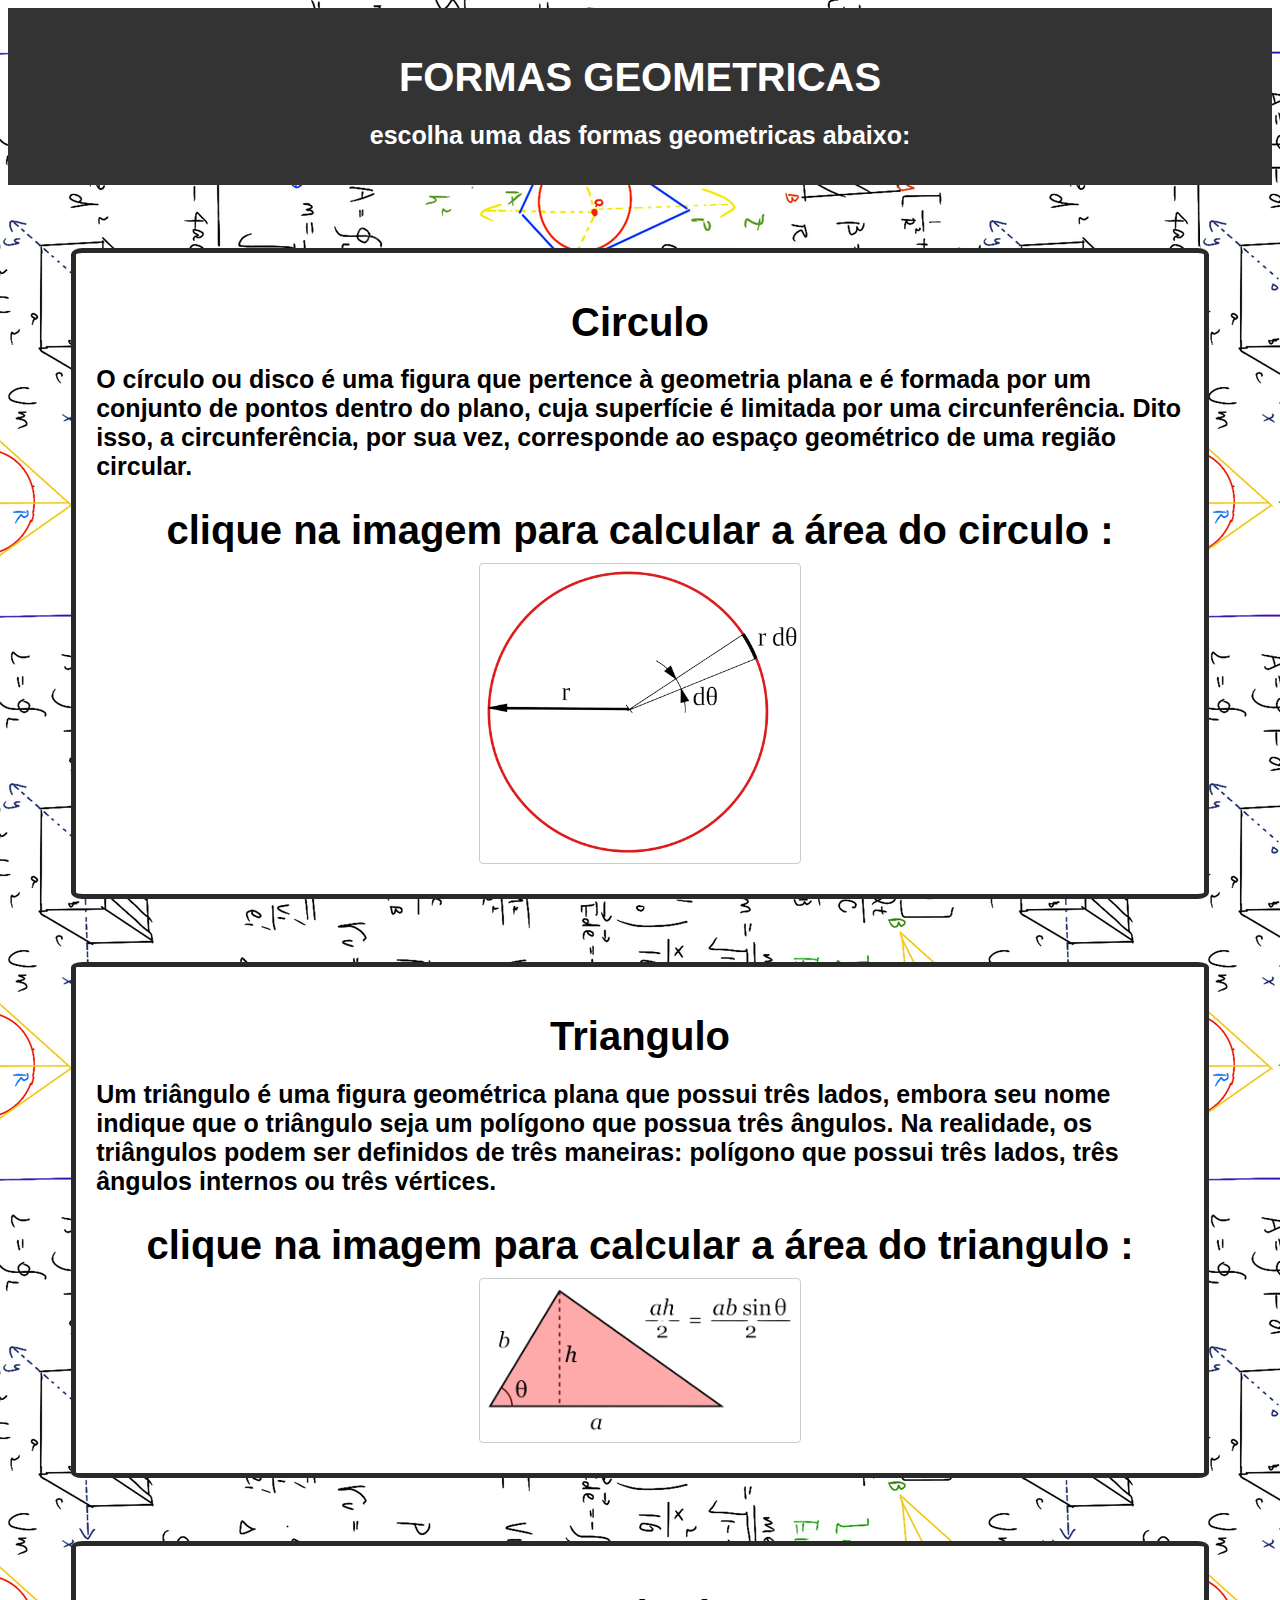
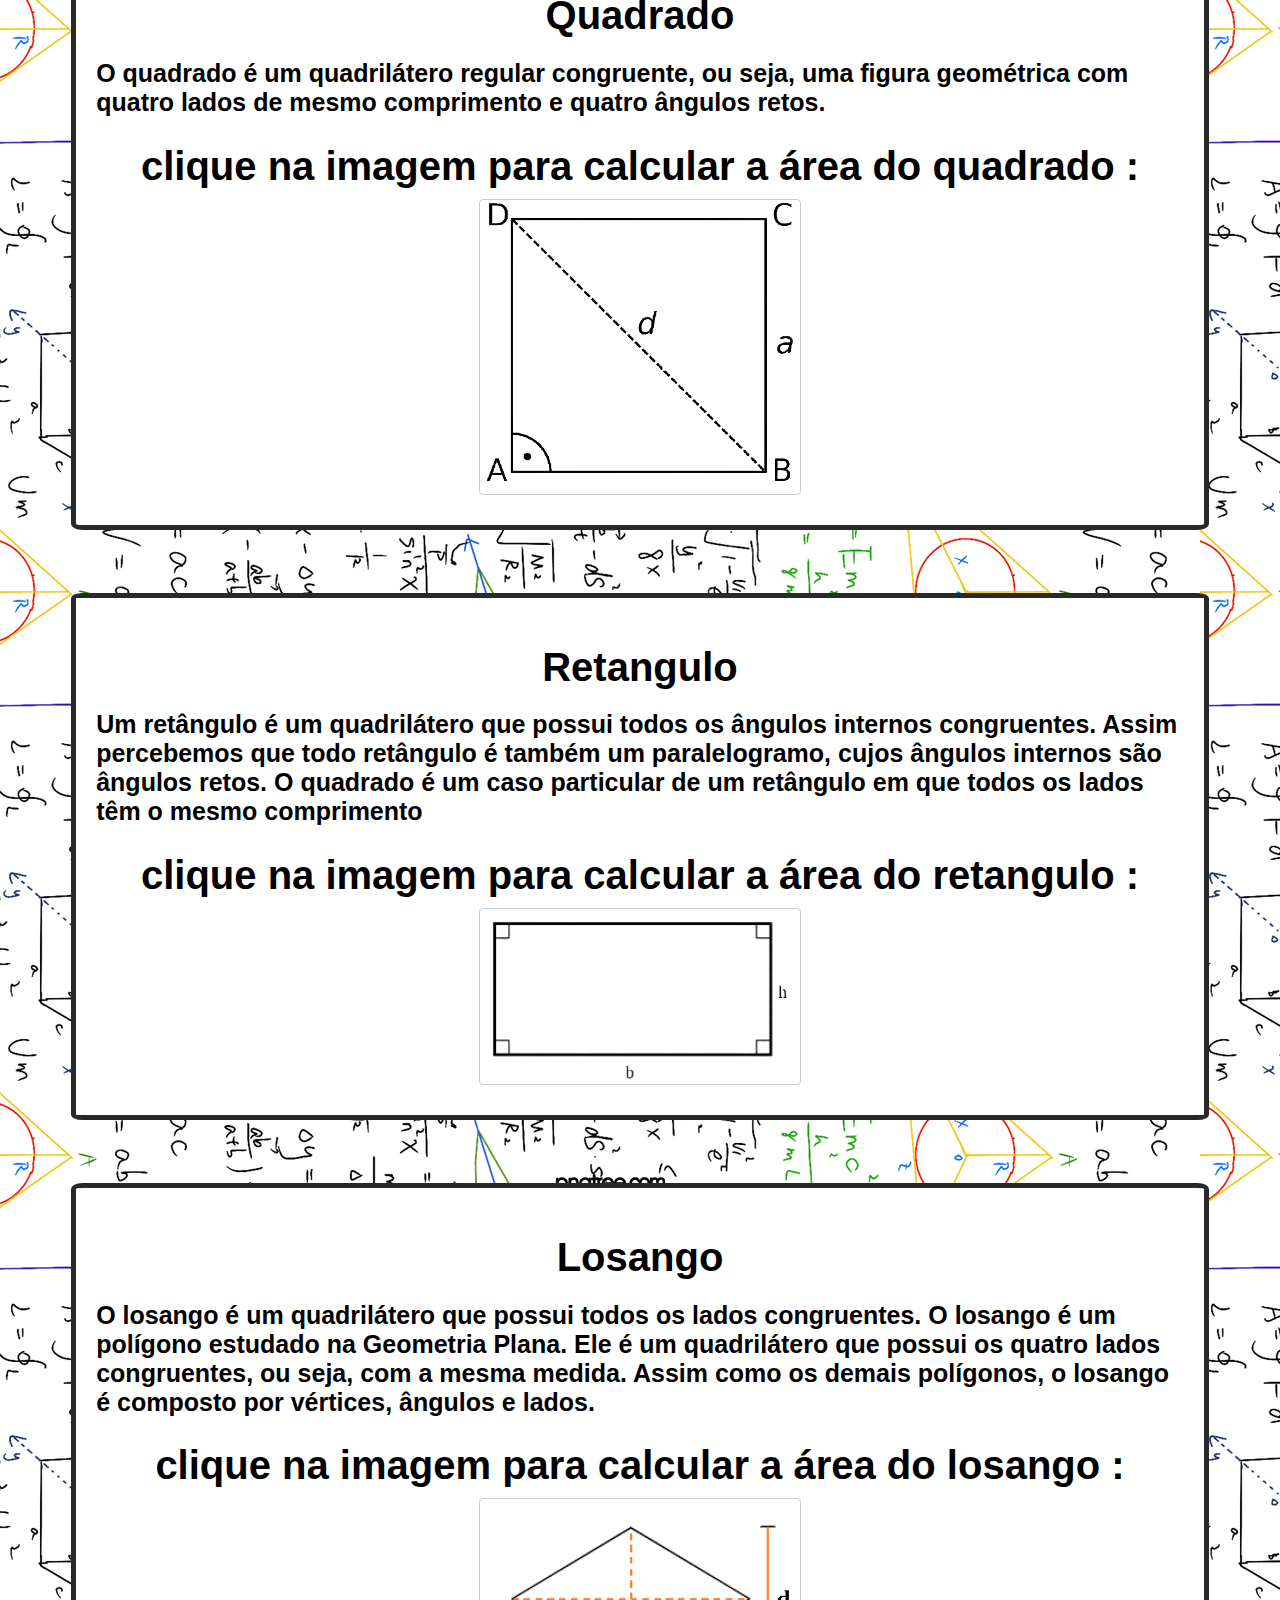
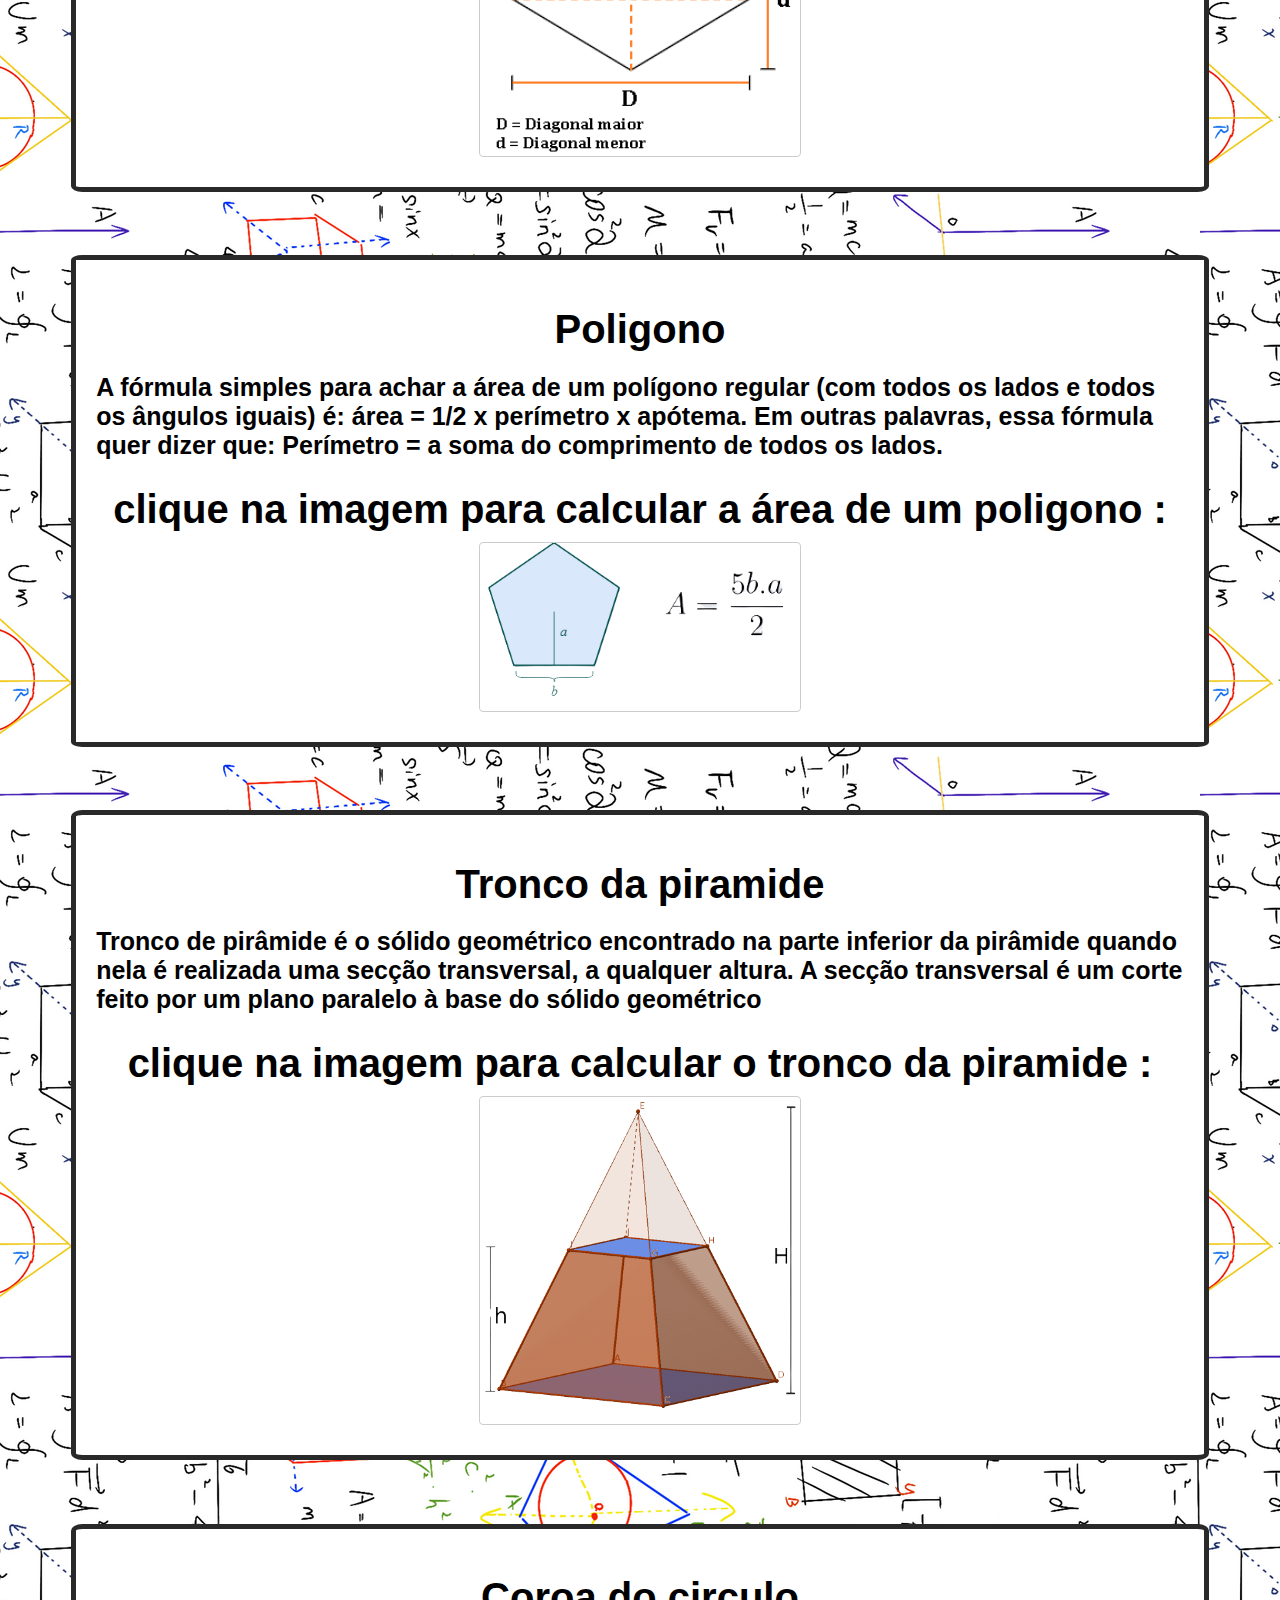
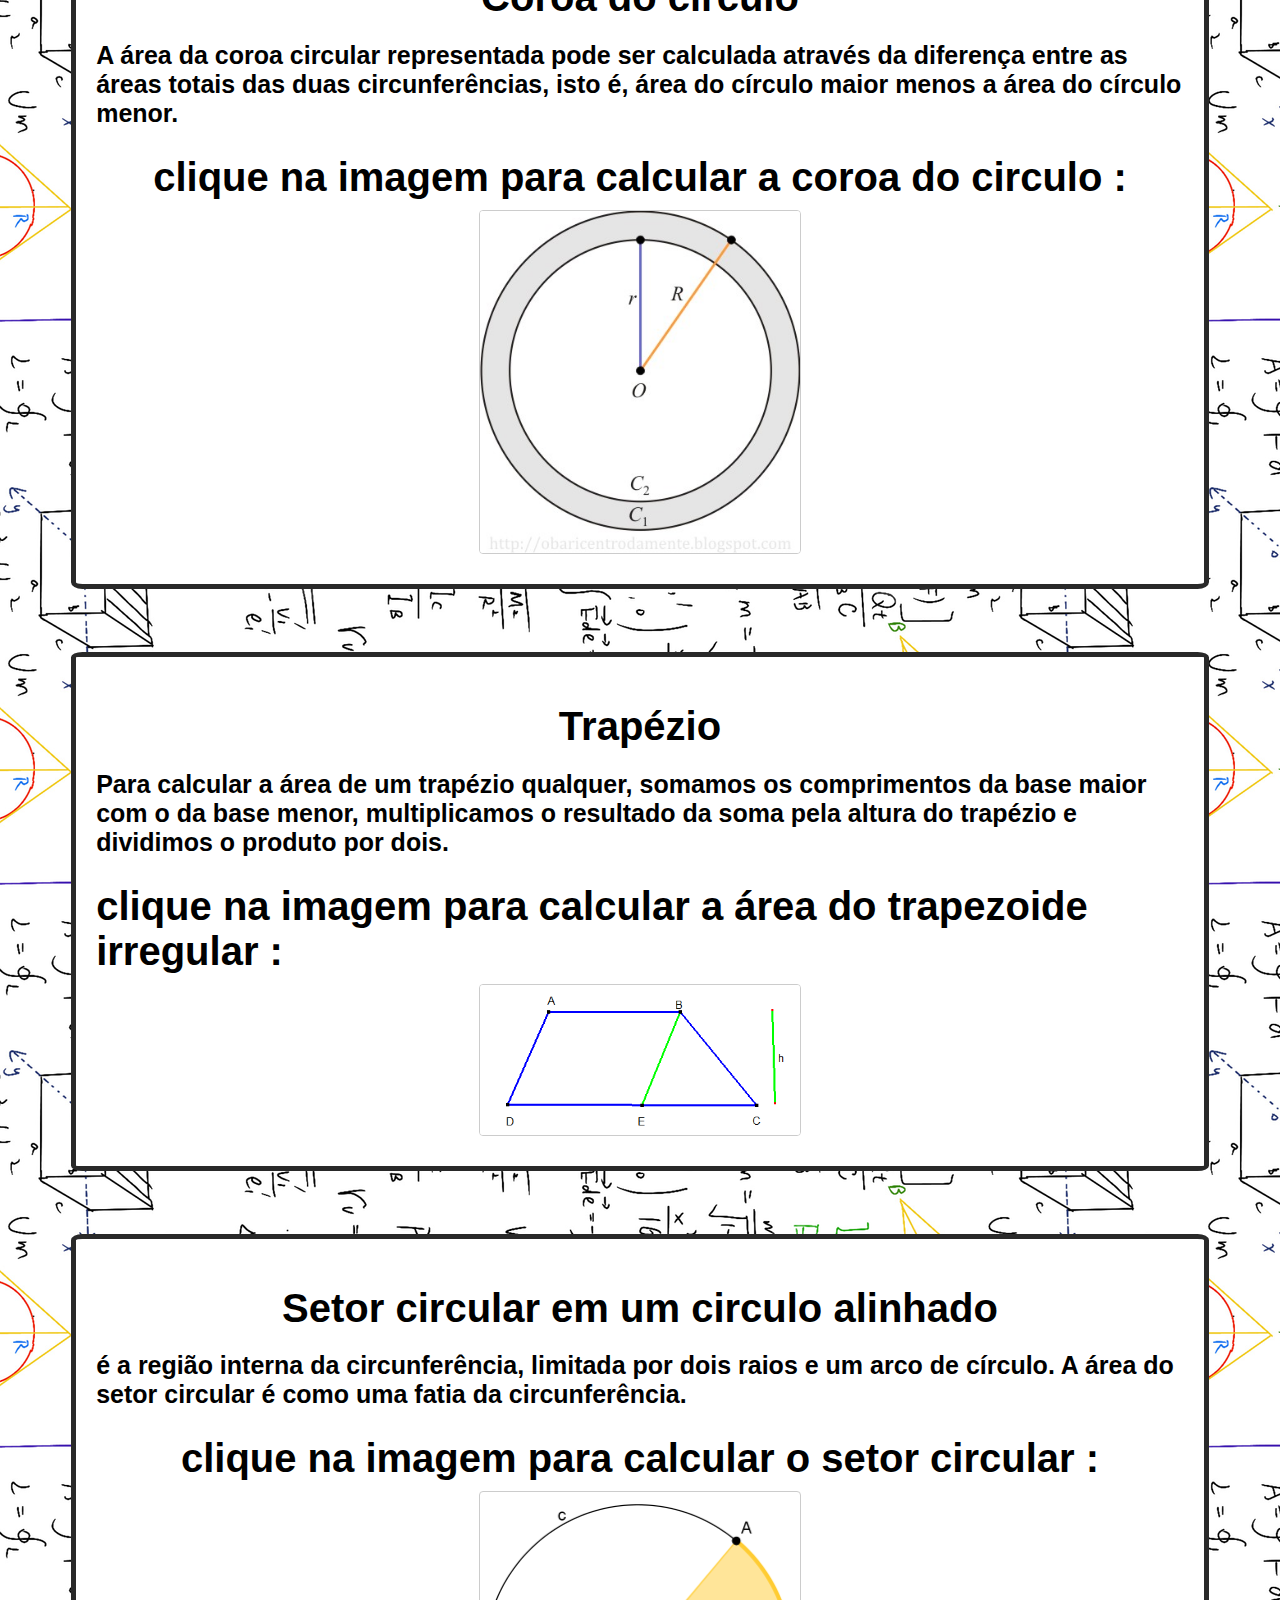
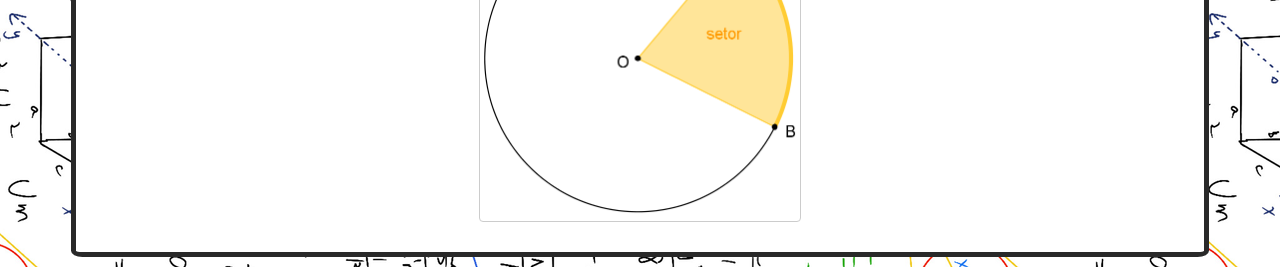
<file: Atividade geometrica/index.html>
<!DOCTYPE html>
<html lang="pt-br">
<head>
    <meta charset="UTF-8">
    <meta name="viewport" content="width=device-width, initial-scale=1.0">
    <meta name="descripition" content="caulculos, matematica, área, formas geometricas">
    <title>Formas Geometricas</title>
    <link rel="stylesheet" href="style css/style.css">
    <link rel="shortcut icon" href="icones/icons8-calculadora-16.png" type="image/x-icon">
</head>

<header>
    <h1>FORMAS GEOMETRICAS</h1>
    <h2>escolha uma das formas geometricas abaixo:</h2>
</header>
<body>
    <article>
    <div class ="circulo"> 
        <h1>Circulo</h1>
        <h2>O círculo ou disco é uma figura que pertence à geometria plana e é formada por um conjunto de pontos
            dentro do plano, cuja superfície é limitada por uma circunferência. Dito isso, a circunferência,
            por sua vez, corresponde ao espaço geométrico de uma região circular.</h2>
        <h1>clique na imagem para calcular a área do circulo :</h1>     
        <a href="circulo.html"><img src="images/circulo-removebg-preview.png" class="media-object  img-responsive img-thumbnail" width="320" height="205"></a>
    </div>
    </article>

    <article>
    <div class ="triangulo">
        <h1>Triangulo</h1>
        <h2>Um triângulo é uma figura geométrica plana que possui três lados, embora seu nome indique
            que o triângulo seja um polígono que possua três ângulos. Na realidade, os triângulos podem ser 
            definidos de três maneiras: polígono que possui três lados, três ângulos internos ou três vértices.</h2>
            <h1>clique na imagem para calcular a área do triangulo :</h1>
        <a href="triangulo.html"><img src="images/triangulo-removebg-preview.png" class="media-object  img-responsive img-thumbnail" width="320" height="205"></a>
    </div>
    </article>

    <article>
    <div class ="quadrado">
        <h1>Quadrado</h1>
        <h2>O quadrado é um quadrilátero regular congruente, ou seja, uma figura geométrica com quatro lados
            de mesmo comprimento e quatro ângulos retos.</h2>
            <h1>clique na imagem para calcular a área do quadrado :</h1>
        <a href="quadrado.html"><img src="images/quadrado-removebg-preview.png" class="media-object  img-responsive img-thumbnail" width="320" height="205"></a>
    </div>
    </article>

    <article>
    <div class ="retangulo">
        <h1>Retangulo</h1>
        <h2>Um retângulo é um quadrilátero que possui todos os ângulos internos congruentes. Assim percebemos que todo
             retângulo é também um paralelogramo, cujos ângulos internos são ângulos retos. O quadrado é um caso
             particular de um retângulo em que todos os lados têm o mesmo comprimento</h2>
             <h1>clique na imagem para calcular a área do retangulo :</h1>
        <a href="retangulo.html"><img src="images/retan-removebg-preview.png" class="media-object  img-responsive img-thumbnail" width="320" height="205"></a>
    </div>
    </article>

    <article>
    <div class ="losango">
        <h1>Losango</h1>
        <h2>O losango é um quadrilátero que possui todos os lados congruentes. O losango é um polígono 
            estudado na Geometria Plana. Ele é um quadrilátero que possui os quatro lados congruentes, 
            ou seja, com a mesma medida. Assim como os demais polígonos, o losango é composto por vértices, 
            ângulos e lados.</h2>
            <h1>clique na imagem para calcular a área do losango :</h1>
        <a href="losango.html"><img src="images/Losango-removebg-preview.png" class="media-object  img-responsive img-thumbnail" width="320" height="205"></a>
    </div>
    </article>

    <article>
    <div class ="penta">
        <h1>Poligono</h1>
        <h2>A fórmula simples para achar a área de um polígono regular (com todos os lados e todos os ângulos iguais) é:
             área = 1/2 x perímetro x apótema. Em outras palavras, essa fórmula quer dizer que: Perímetro = a soma do
              comprimento de todos os lados.</h2>
            <h1>clique na imagem para calcular a área de um poligono :</h1>
        <a href="pentagono.html"><img src="images/calcular-area-pentagono-removebg-preview.png" class="media-object  img-responsive img-thumbnail" width="320" height="205"></a>
    </div>
    </article>
   
    <article>
        <div class ="trocodap">
            <h1>Tronco da piramide</h1>
            <h2>Tronco de pirâmide é o sólido geométrico encontrado na parte inferior da pirâmide quando nela é realizada uma secção transversal, a qualquer
                 altura. A secção transversal é um corte feito por um plano paralelo à base do sólido geométrico
                </h2>
            <h1>clique na imagem para calcular o tronco da piramide :</h1>
        <a href="troncop.html"><img src="images/troncop-removebg-preview.png" class="media-object  img-responsive img-thumbnail" width="320" height="205"></a>
    </div>
    </article>

    <article>
        <div class ="coroa">
            <h1>Coroa do circulo</h1>
            <h2>A área da coroa circular representada pode ser calculada através da diferença entre as áreas
                 totais das duas circunferências, isto é, área do círculo maior menos a área do círculo menor. </h2>
            <h1>clique na imagem para calcular a coroa do circulo :</h1>
            <a href="coroa.html"><img src="images/coroa.png" class="media-object  img-responsive img-thumbnail" width="320" height="205"></a>
         </div>
            </article>

    <article>
        <div class ="trapezoide">
                    <h1>Trapézio</h1>
                    <h2>Para calcular a área de um trapézio qualquer, somamos os comprimentos da base maior
                         com o da base menor, multiplicamos o resultado da soma pela altura do trapézio e dividimos
                         o produto por dois.</h2>
                        <h1>clique na imagem para calcular a área do trapezoide irregular :</h1>
                    <a href="trapezoide.html"><img src="images/Área_do_trapézio.png" class="media-object  img-responsive img-thumbnail" width="320" height="205"></a>
        </div>
        </article>
    
    <article>
        <div class ="setor">
            <h1>Setor circular em um circulo alinhado</h1>
            <h2>é a região interna da circunferência, limitada por dois raios e um arco de círculo.
                A área do setor circular é como uma fatia da circunferência.</h2>
            <h1>clique na imagem para calcular o setor circular :</h1>
            <a href="setor.html"><img src="images/fig04.png" class="media-object  img-responsive img-thumbnail" width="320" height="205"></a>
        </div>
    </article>    
</body>
</html>
</file>
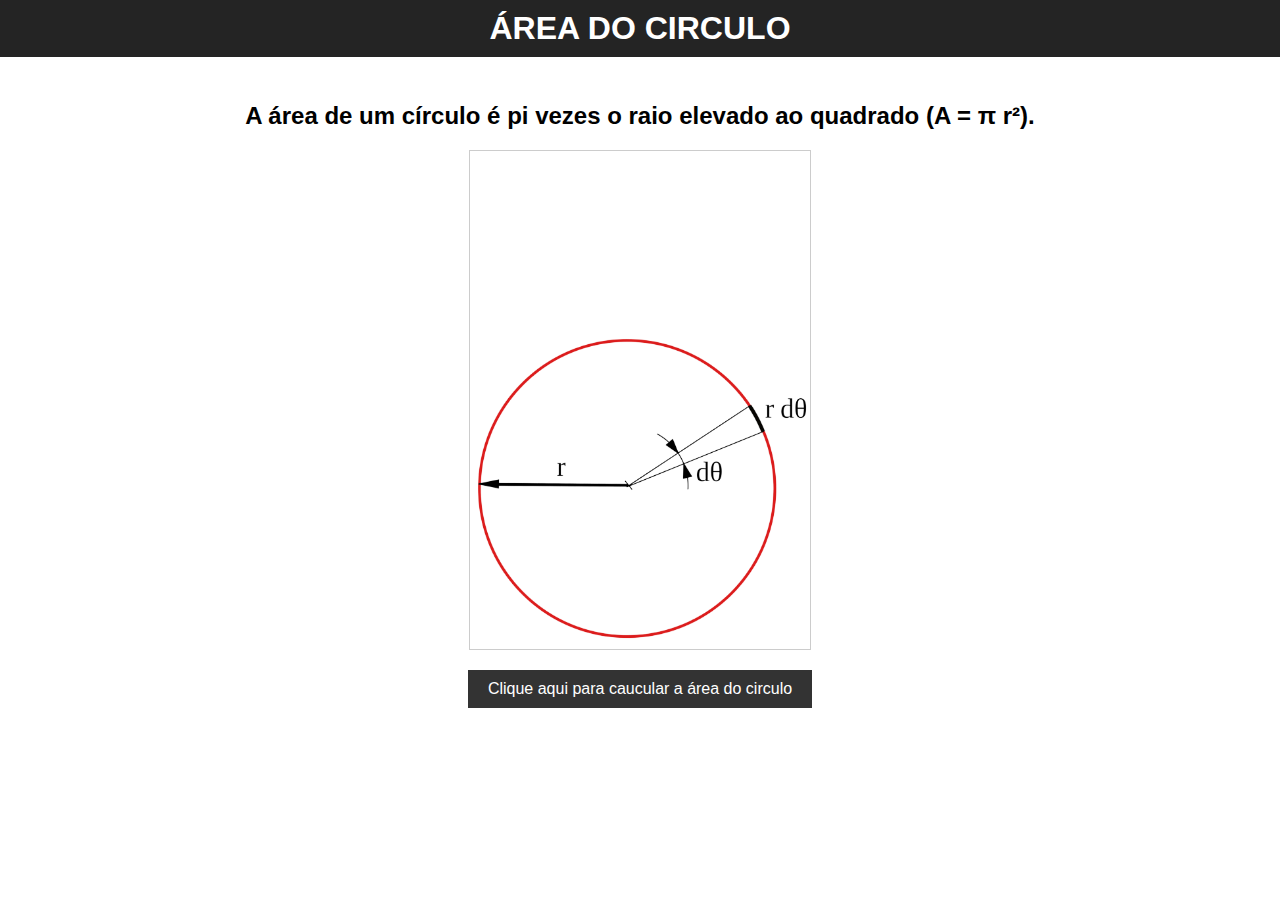
<file: Atividade geometrica/circulo.html>
<!DOCTYPE html>
<html lang="pt-br">
<head>
    <meta charset="UTF-8">
    <meta name="viewport" content="width=device-width, initial-scale=1.0">
    <meta name="descripition" content="caulculos, matematica, área, formas geometricas">
    <title>Formas Geometricas</title>
    <link rel="stylesheet" href="style css/style2.css">
    <link rel="shortcut icon" href="icones/icons8-calculadora-16.png" type="image/x-icon">
</head>



<body>

    <header>
        <H1>ÁREA DO CIRCULO</H1>
    </header>

    <h2>A área de um círculo é pi vezes o raio elevado ao quadrado (A = π r²).</h2>
    

    <img src="images/circulo-removebg-preview.png" alt="imagem de um circulo" width="340" height="110">

    <button onclick="calculo_circulo()">Clique aqui para caucular a área do circulo</button>
<script>
function calculo_circulo() {
  console.log('');
}
</script>
  
<script src="js/script.js"></script> 

</body>
</html>
</file>
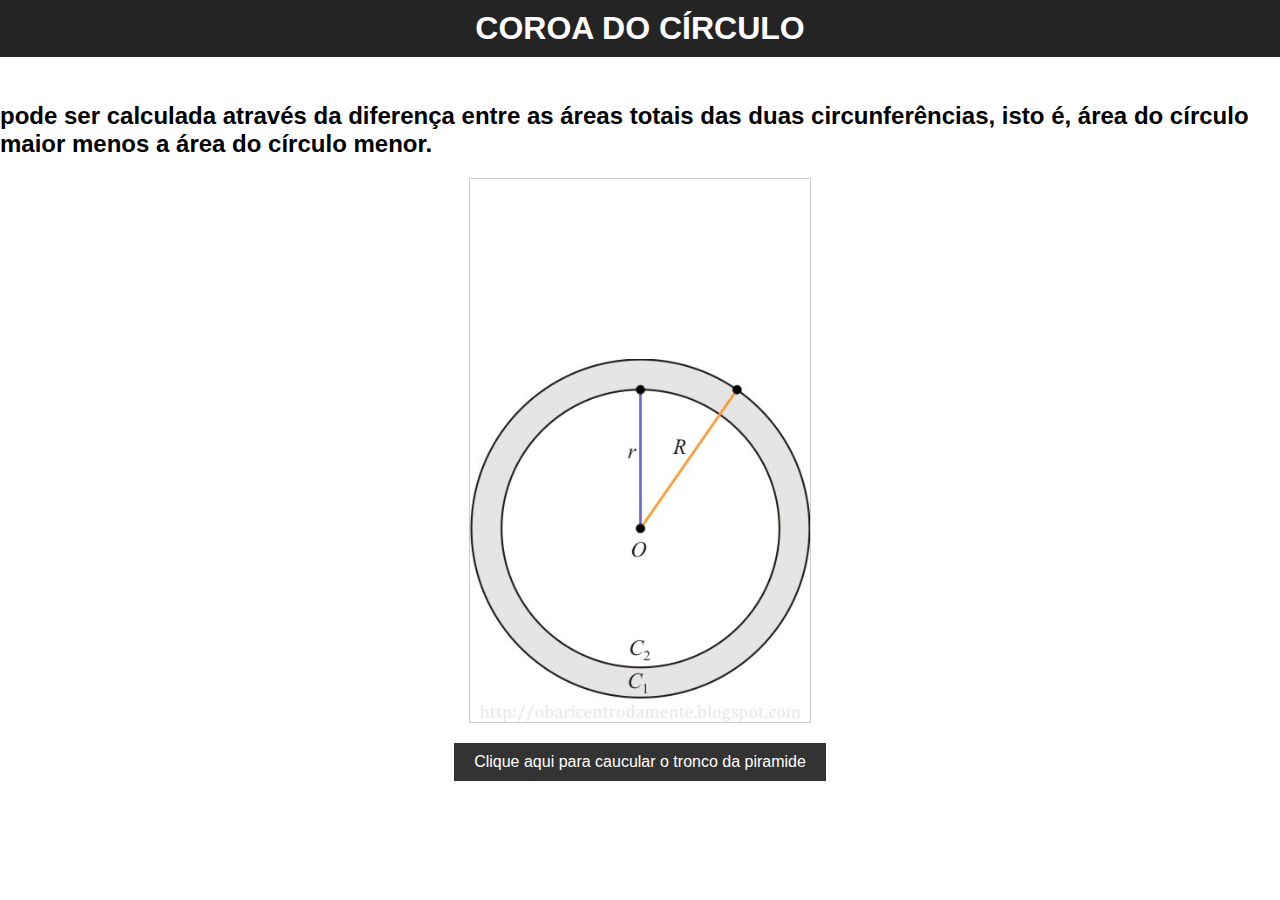
<file: Atividade geometrica/coroa.html>
<!DOCTYPE html>
<html lang="pt-br">
<head>
    <meta charset="UTF-8">
    <meta name="viewport" content="width=device-width, initial-scale=1.0">
    <meta name="descripition" content="caulculos, matematica, área, formas geometricas">
    <title>Formas Geometricas</title>
    <link rel="stylesheet" href="style css/style2.css">
    <link rel="shortcut icon" href="icones/icons8-calculadora-16.png" type="image/x-icon">
</head>



<body>

    <header>
        <H1>COROA DO CÍRCULO</H1>
    </header>

    <h2>pode ser calculada através da diferença entre as áreas totais das duas circunferências,
         isto é, área do círculo maior menos a área do círculo menor.</h2>
    

    <img src="images/coroa.png" alt="imagem da base de uma piramide" width="340" height="110">

    <button onclick="coroa()">Clique aqui para caucular o tronco da piramide</button>
<script>
function coroa() {
  console.log('');
}
</script>
  
<script src="js/script.js"></script> 

</body>
</html>
</file>
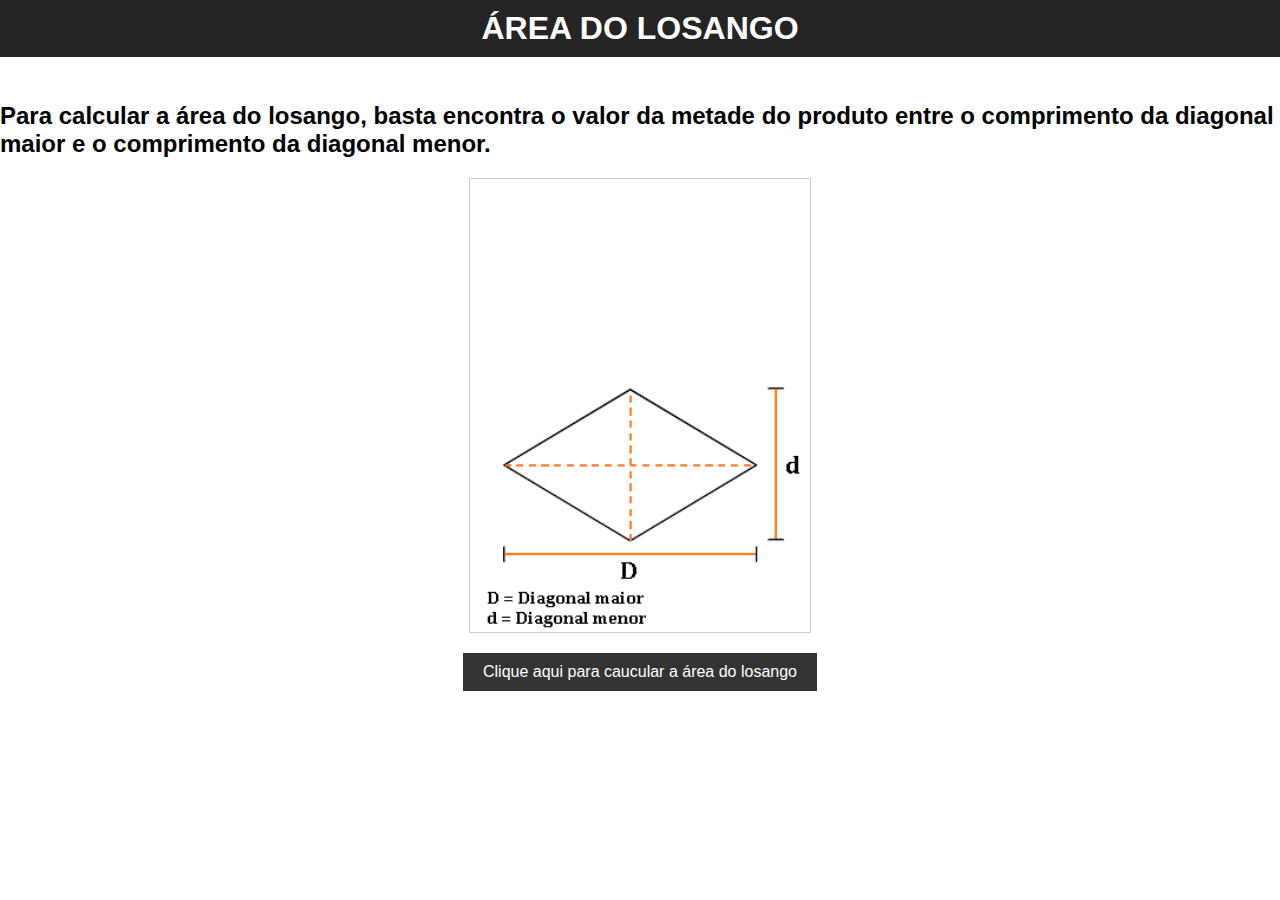
<file: Atividade geometrica/losango.html>
<!DOCTYPE html>
<html lang="pt-br">
<head>
    <meta charset="UTF-8">
    <meta name="viewport" content="width=device-width, initial-scale=1.0">
    <meta name="descripition" content="caulculos, matematica, área, formas geometricas">
    <title>Formas Geometricas</title>
    <link rel="stylesheet" href="style css/style2.css">
    <link rel="shortcut icon" href="icones/icons8-calculadora-16.png" type="image/x-icon">
</head>



<body>

    <header>
        <H1>ÁREA DO LOSANGO</H1>
    </header>

    <h2>Para calcular a área do losango, basta encontra o valor da metade do produto entre o comprimento da diagonal maior e o comprimento da diagonal menor.</h2>
    

    <img src="images/Losango-removebg-preview.png" alt="imagem de um losango" width="340" height="110">

    <button onclick="calculo_losango()">Clique aqui para caucular a área do losango</button>
<script>
function calculo_losango() {
  console.log('');
}
</script>
  
<script src="js/script.js"></script> 

</body>
</html>
</file>
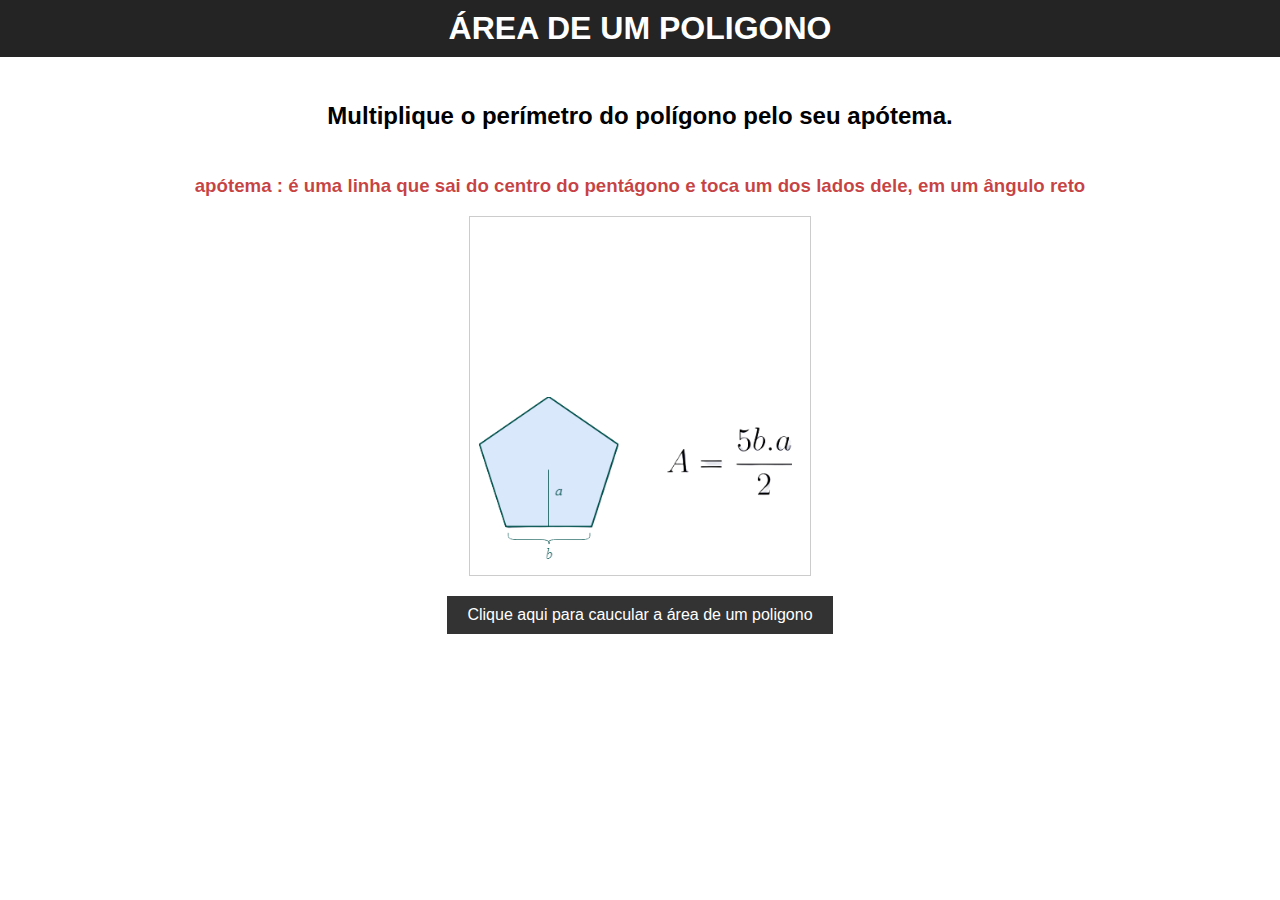
<file: Atividade geometrica/pentagono.html>
<!DOCTYPE html>
<html lang="pt-br">
<head>
    <meta charset="UTF-8">
    <meta name="viewport" content="width=device-width, initial-scale=1.0">
    <meta name="descripition" content="caulculos, matematica, área, formas geometricas">
    <title>Formas Geometricas</title>
    <link rel="stylesheet" href="style css/style2.css">
    <link rel="shortcut icon" href="icones/icons8-calculadora-16.png" type="image/x-icon">
</head>



<body>

    <header>
        <H1>ÁREA DE UM POLIGONO</H1>
    </header>

    <h2>Multiplique o perímetro do polígono pelo seu apótema.</h2>
    <h3>apótema : é uma linha que sai do centro do pentágono e toca um dos lados dele, em um ângulo reto</h3>
    

    <img src="images/calcular-area-pentagono-removebg-preview.png" alt="imagem de um pentagono" width="340" height="110">

    <button onclick="calculo_pentagono()">Clique aqui para caucular a área de um poligono</button>
<script>
function cauculo_pentagono() {
  console.log('');
}
</script>
  
<script src="js/script.js"></script> 

</body>
</html>
</file>
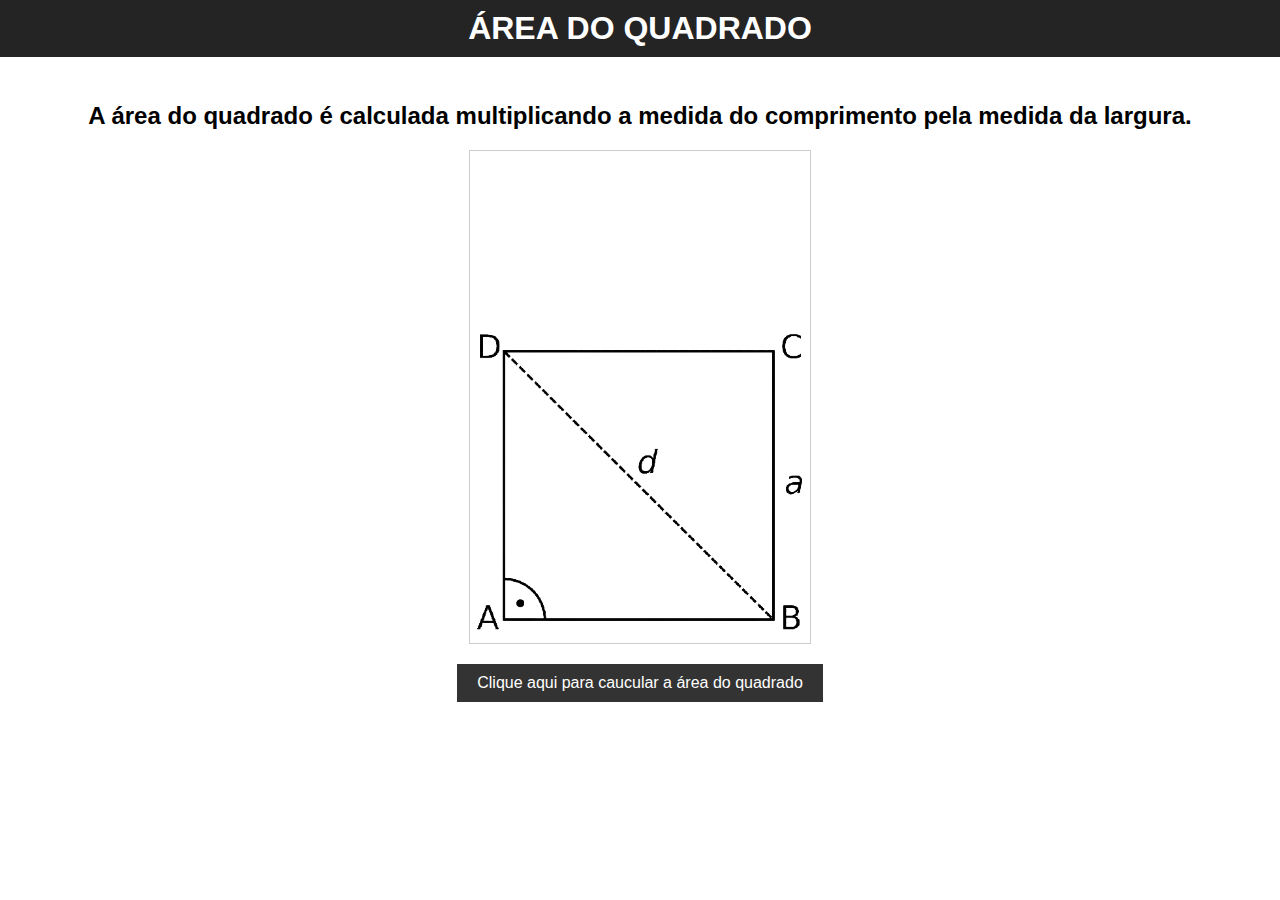
<file: Atividade geometrica/quadrado.html>
<!DOCTYPE html>
<html lang="pt-br">
<head>
    <meta charset="UTF-8">
    <meta name="viewport" content="width=device-width, initial-scale=1.0">
    <meta name="descripition" content="caulculos, matematica, área, formas geometricas">
    <title>Formas Geometricas</title>
    <link rel="stylesheet" href="style css/style2.css">
    <link rel="shortcut icon" href="icones/icons8-calculadora-16.png" type="image/x-icon">
</head>



<body>

    <header>
        <H1>ÁREA DO QUADRADO</H1>
    </header>

    <h2>A área do quadrado é calculada multiplicando a medida do comprimento pela medida da largura.</h2>
    

    <img src="images/quadrado-removebg-preview.png" alt="imagem de um quadrado" width="340" height="110">

    <button onclick="calculo_quadrado()">Clique aqui para caucular a área do quadrado</button>
<script>
function calculo_quadrado() {
  console.log('');
}
</script>
  
<script src="js/script.js"></script> 

</body>
</html>
</file>
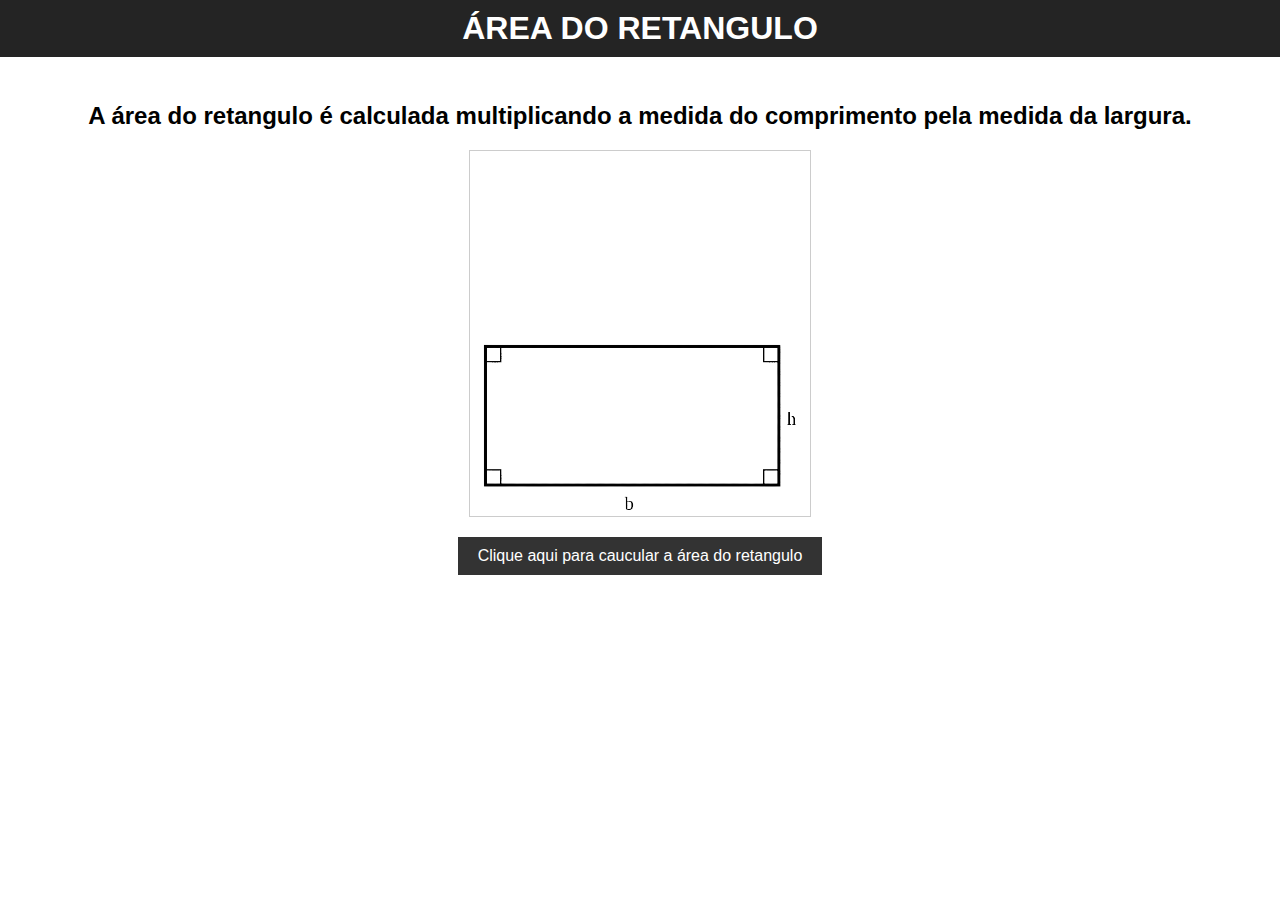
<file: Atividade geometrica/retangulo.html>
<!DOCTYPE html>
<html lang="pt-br">
<head>
    <meta charset="UTF-8">
    <meta name="viewport" content="width=device-width, initial-scale=1.0">
    <meta name="descripition" content="caulculos, matematica, área, formas geometricas">
    <title>Formas Geometricas</title>
    <link rel="stylesheet" href="style css/style2.css">
    <link rel="shortcut icon" href="icones/icons8-calculadora-16.png" type="image/x-icon">
</head>



<body>

    <header>
        <H1>ÁREA DO RETANGULO</H1>
    </header>

    <h2>A área do retangulo é calculada multiplicando a medida do comprimento pela medida da largura.</h2>
    

    <img src="images/retan-removebg-preview.png" alt="imagem de um retangulo" width="340" height="110">

    <button onclick="calculo_retangulo()">Clique aqui para caucular a área do retangulo</button>
<script>
function calculo_retangulo() {
  console.log('');
}
</script>
  
<script src="js/script.js"></script> 

</body>
</html>
</file>
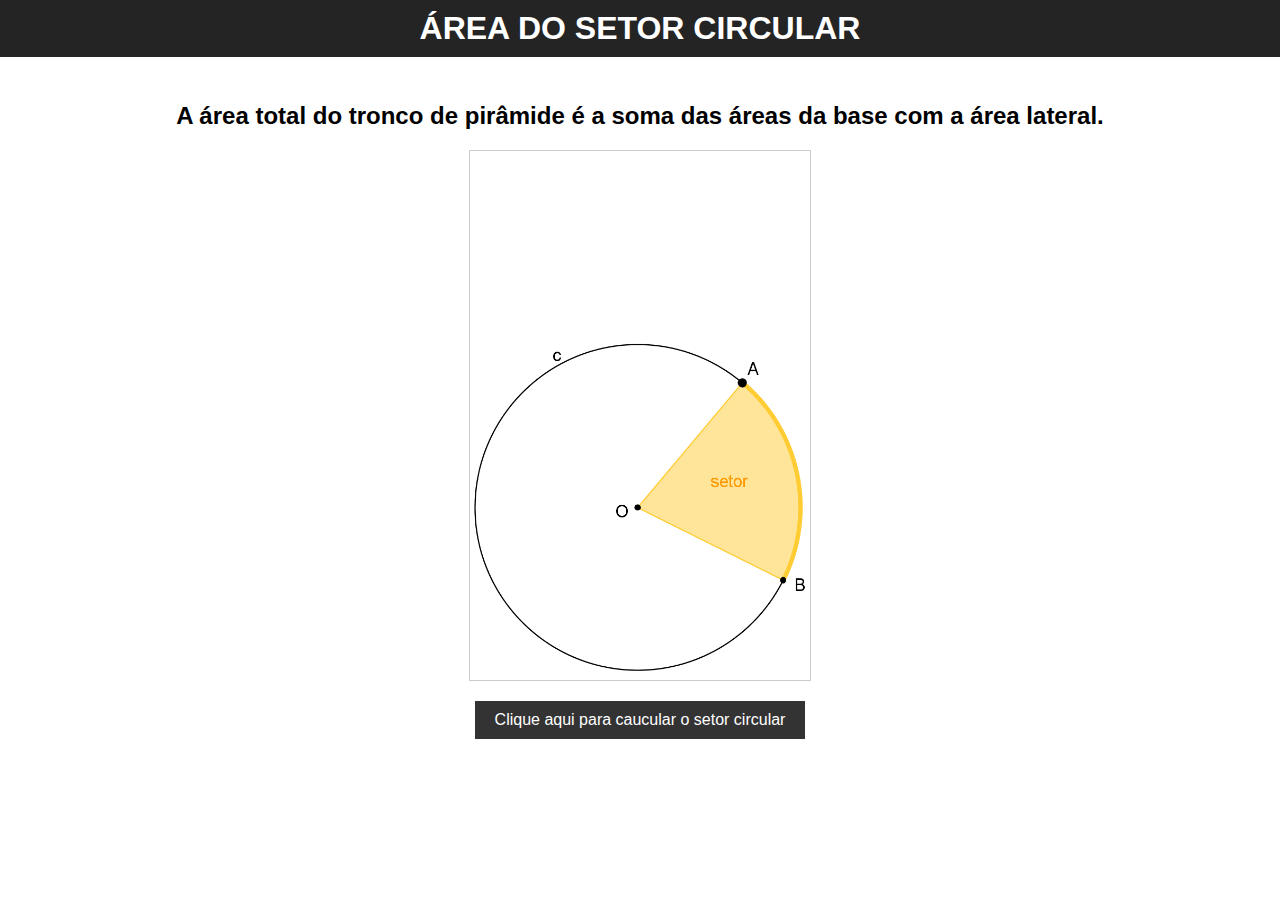
<file: Atividade geometrica/setor.html>
<!DOCTYPE html>
<html lang="pt-br">
<head>
    <meta charset="UTF-8">
    <meta name="viewport" content="width=device-width, initial-scale=1.0">
    <meta name="descripition" content="caulculos, matematica, área, formas geometricas">
    <title>Formas Geometricas</title>
    <link rel="stylesheet" href="style css/style2.css">
    <link rel="shortcut icon" href="icones/icons8-calculadora-16.png" type="image/x-icon">
</head>



<body>

    <header>
        <H1>ÁREA DO SETOR CIRCULAR</H1>
    </header>

    <h2>A área total do tronco de pirâmide é a soma das áreas da base com a área lateral.</h2>
    

    <img src="images/fig04.png" alt="imagem da base do setor circular" width="340" height="110">

    <button onclick="setor()">Clique aqui para caucular o setor circular</button>
<script>
function setor() {
  console.log('');
}
</script>
  
<script src="js/script.js"></script> 

</body>
</html>
</file>
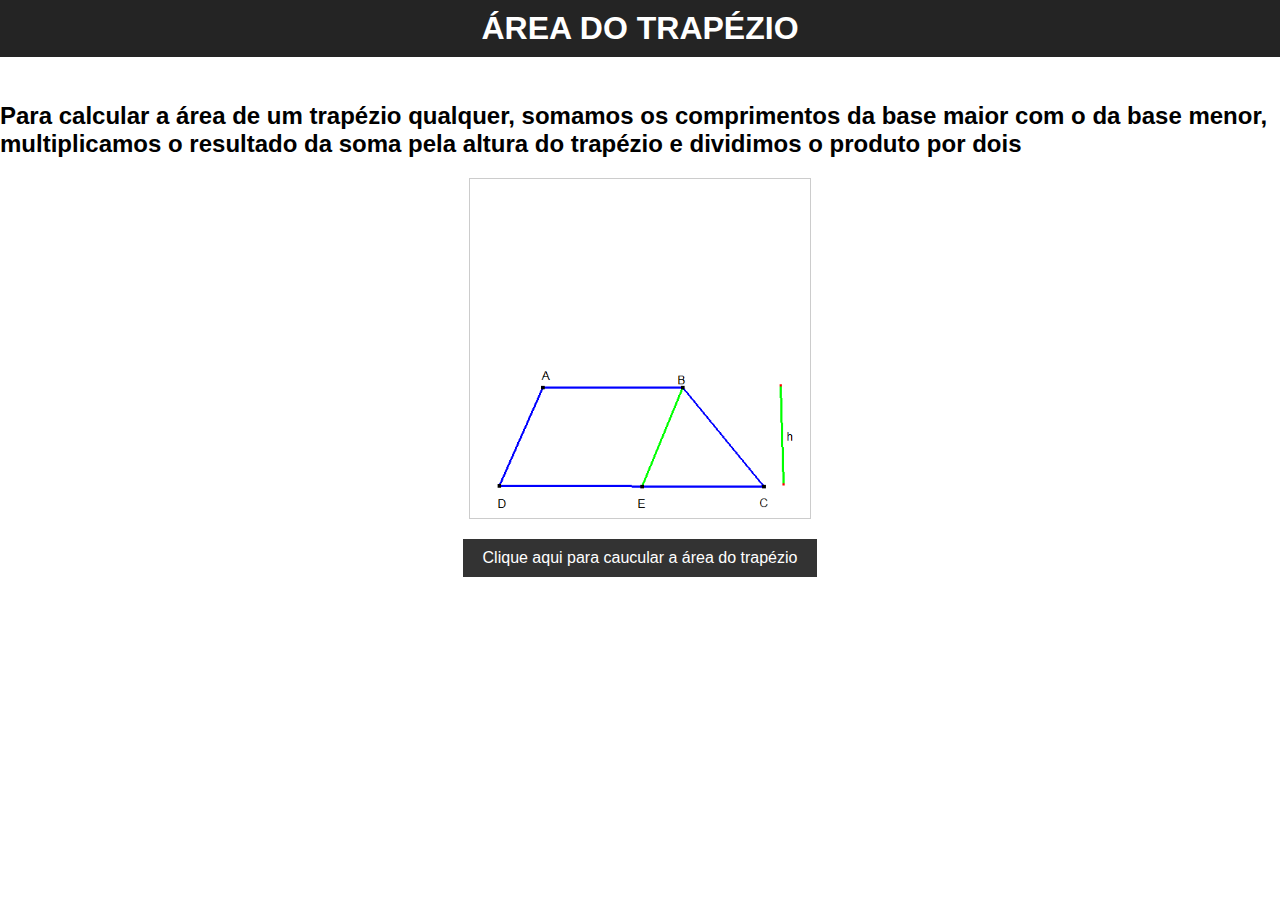
<file: Atividade geometrica/trapezoide.html>
<!DOCTYPE html>
<html lang="pt-br">
<head>
    <meta charset="UTF-8">
    <meta name="viewport" content="width=device-width, initial-scale=1.0">
    <meta name="descripition" content="caulculos, matematica, área, formas geometricas">
    <title>Formas Geometricas</title>
    <link rel="stylesheet" href="style css/style2.css">
    <link rel="shortcut icon" href="icones/icons8-calculadora-16.png" type="image/x-icon">
</head>



<body>

    <header>
        <H1>ÁREA DO TRAPÉZIO</H1>
    </header>

    <h2>Para calcular a área de um trapézio qualquer, somamos os comprimentos da base maior com o da base
         menor, multiplicamos o resultado da soma pela altura do trapézio e dividimos o produto por dois</h2>
    

    <img src="images/Área_do_trapézio.png" alt="imagem da base de um trapézio" width="340" height="110">

    <button onclick="trapezio()">Clique aqui para caucular a área do trapézio</button>
<script>
function trapezio() {
  console.log('');
}
</script>
  
<script src="js/script.js"></script> 

</body>
</html>
</file>
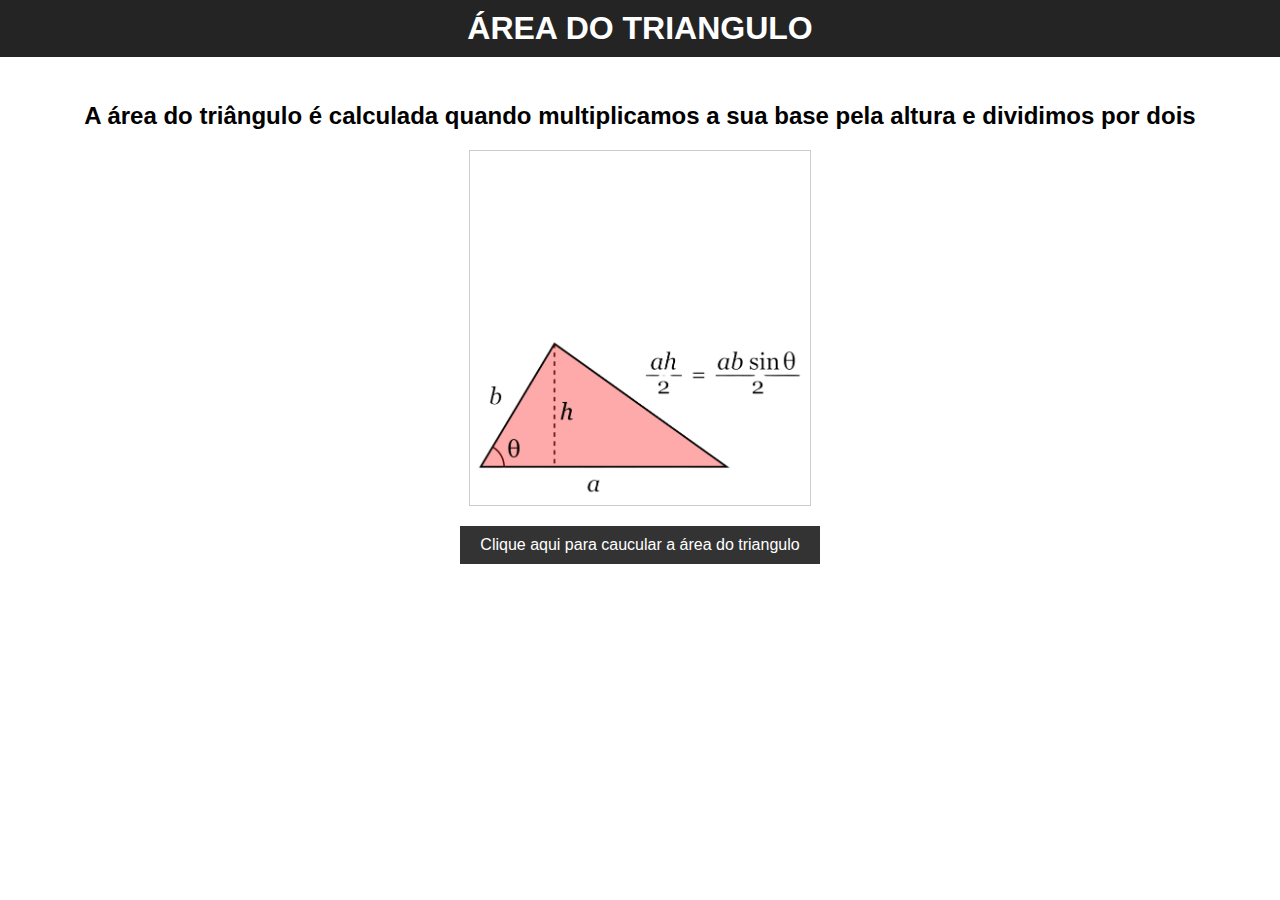
<file: Atividade geometrica/triangulo.html>
<!DOCTYPE html>
<html lang="pt-br">
<head>
    <meta charset="UTF-8">
    <meta name="viewport" content="width=device-width, initial-scale=1.0">
    <meta name="descripition" content="caulculos, matematica, área, formas geometricas">
    <title>Formas Geometricas</title>
    <link rel="stylesheet" href="style css/style2.css">
    <link rel="shortcut icon" href="icones/icons8-calculadora-16.png" type="image/x-icon">
</head>



<body>

    <header>
        <H1>ÁREA DO TRIANGULO</H1>
    </header>

    <h2>A área do triângulo é calculada quando multiplicamos a sua base pela altura e dividimos por dois</h2>
    

    <img src="images/triangulo-removebg-preview.png" alt="imagem de um triangulo" width="340" height="110">

    <button onclick="calculo_triangulo()">Clique aqui para caucular a área do triangulo</button>
<script>
function calculo_triangulo() {
  console.log('');
}
</script>
  
<script src="js/script.js"></script> 

</body>
</html>
</file>
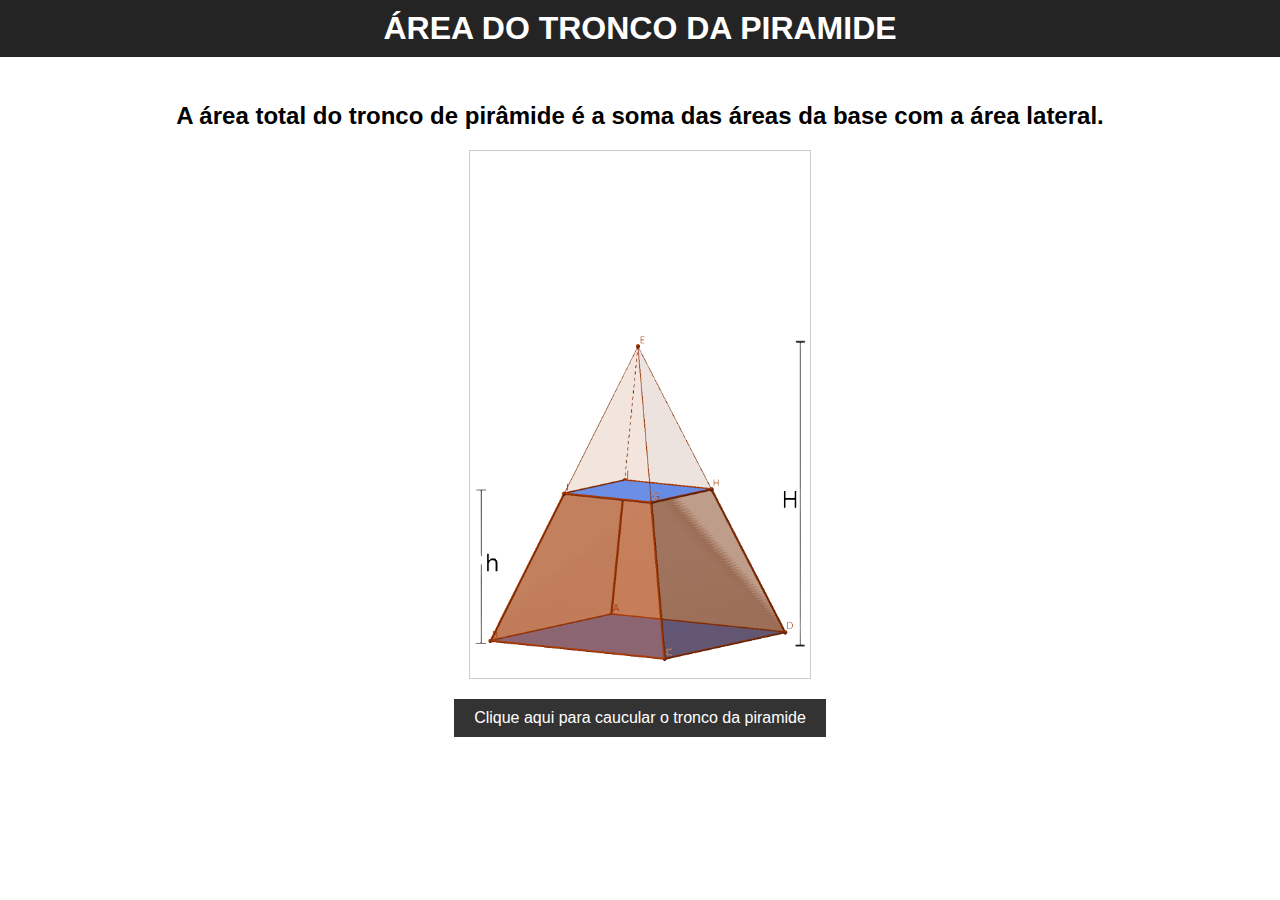
<file: Atividade geometrica/troncop.html>
<!DOCTYPE html>
<html lang="pt-br">
<head>
    <meta charset="UTF-8">
    <meta name="viewport" content="width=device-width, initial-scale=1.0">
    <meta name="descripition" content="caulculos, matematica, área, formas geometricas">
    <title>Formas Geometricas</title>
    <link rel="stylesheet" href="style css/style2.css">
    <link rel="shortcut icon" href="icones/icons8-calculadora-16.png" type="image/x-icon">
</head>



<body>

    <header>
        <H1>ÁREA DO TRONCO DA PIRAMIDE</H1>
    </header>

    <h2>A área total do tronco de pirâmide é a soma das áreas da base com a área lateral.</h2>
    

    <img src="images/troncop-removebg-preview.png" alt="imagem da base de uma piramide" width="340" height="110">

    <button onclick="tronco_piramide()">Clique aqui para caucular o tronco da piramide</button>
<script>
function tronco_piramide() {
  console.log('');
}
</script>
  
<script src="js/script.js"></script> 

</body>
</html>
</file>
<file: Atividade geometrica/style css/style.css>
header {
    text-align: center;
    background-color: #333;
    color: #fff;
    padding: 20px;
}

article {
    margin: 10px 0;
    margin-top: 5%;
    margin-left: 5%;
    margin-right: 5%;
    padding: 20px;
    border: 5px solid #292929;
    background-color: #ffffff;
    border-radius: 1%;
}


h1 {
    font-family: Arial, Helvetica, sans-serif;
    font-size: 40px;
    margin-bottom: 10px;
    display: flex;
    justify-content: center;
 
}


h2 {
    font-family: Arial, Helvetica, sans-serif;
    font-size: 25px;
    margin-bottom: 15px;
  
}


h1 + h1 {
    font-size: 16px;
    margin-top: 10px;
}


.img-responsive {
    max-width: 100%;
    height: auto;
    display: block;
    margin: 0 auto;
}


.img-thumbnail {
    border: 1px solid #ccc;
    border-radius: 4px;
    display: block;
    margin: 10px auto;
}


a {
    color: #333;
    text-decoration: none;
    font-weight: bold;
}


a:hover {
    text-decoration: underline;
    background-color: #5a5a5a;
}

body{
    background-image: url("../images/bakmath.png");
}
</file>
<file: Atividade geometrica/style css/style2.css>
body {
    font-family: Arial, sans-serif;
    margin: 0;
    padding: 0;
}


header {
    text-align: center;
    background-color: #242424;
    color: #ffffff;
    padding: 10px;
}

header h1 {
    margin: 0;
    font-size: 2em;
}

img {
    display: block;
    margin: 0 auto;
    max-width: 100%;
    height: auto;
    border: 1px solid #ccc;
    padding-top: 20vh;
}

button {
    display: block;
    margin: 20px auto;
    padding: 10px 20px;
    font-size: 1em;
    background-color: #333;
    color: #fff;
    border: none;
    cursor: pointer;
}

button:hover {
    background-color: #5c5c5c;
}

h2 {
    justify-content: center;
    display: flex;
    margin-top: 5vh;
    padding: 0 auto;
}

h3 {
    justify-content: center;
    display: flex;
    margin-top: 5vh;
    padding: 0 auto;
    color: #b80e0ec7;
}
</file>
